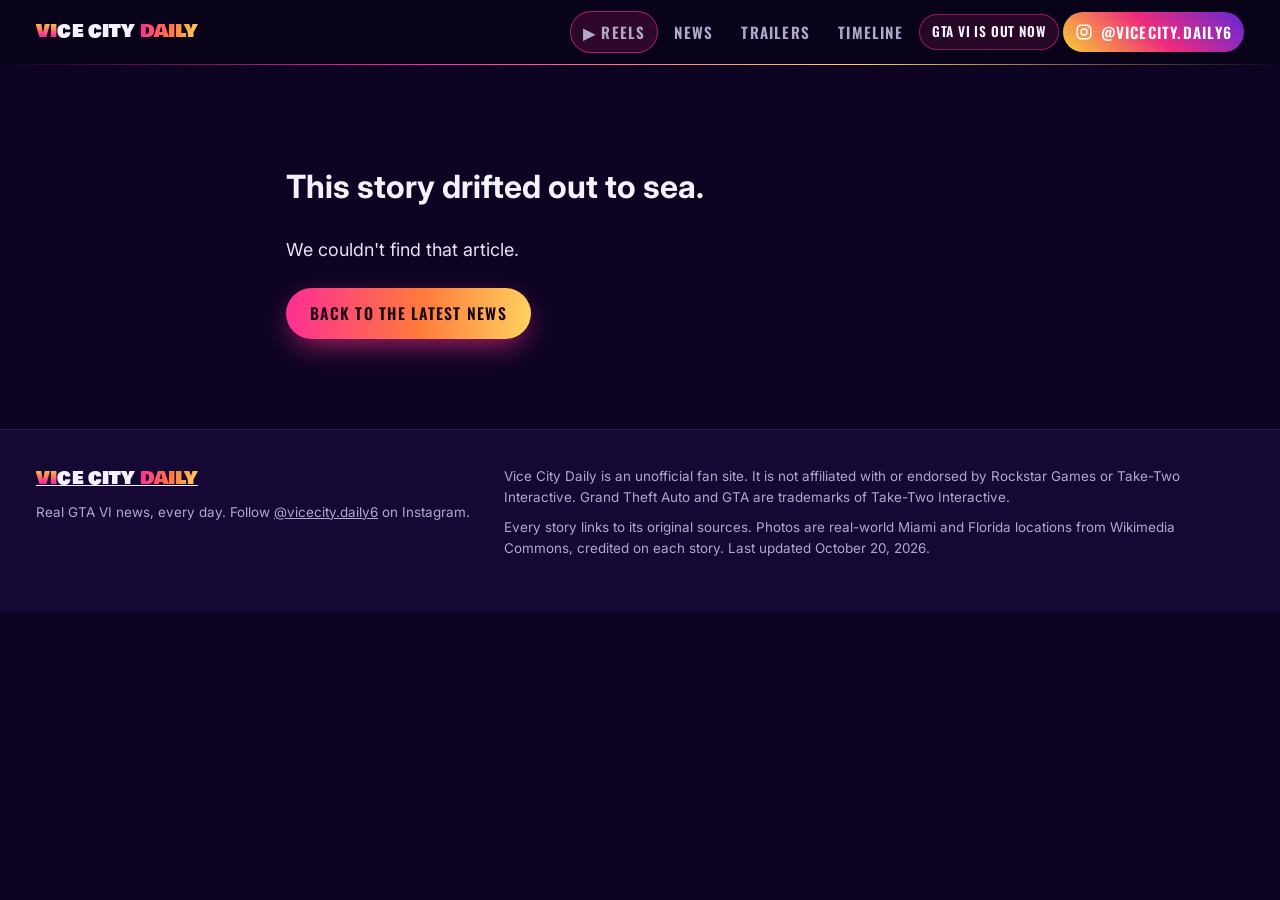
<file: article.html>
<!doctype html>
<html lang="en">
<head>
  <meta charset="utf-8">
  <meta name="viewport" content="width=device-width, initial-scale=1, viewport-fit=cover">
  <meta name="theme-color" content="#120533">
  <link rel="icon" href="data:image/svg+xml,<svg xmlns=%22http://www.w3.org/2000/svg%22 viewBox=%220 0 100 100%22><text y=%22.9em%22 font-size=%2290%22>🌴</text></svg>">
  <meta property="og:site_name" content="Vice City Daily">
  <meta property="og:image" content="https://vicecitydaily.github.io/assets/img/og.jpg">
  <meta name="twitter:card" content="summary_large_image">
  <link rel="preconnect" href="https://fonts.googleapis.com">
  <link rel="preconnect" href="https://fonts.gstatic.com" crossorigin>
  <link href="https://fonts.googleapis.com/css2?family=Bowlby+One+SC&family=Oswald:wght@500;600;700&family=Inter:wght@400;500;600;700&display=swap" rel="stylesheet">
  <link rel="stylesheet" href="assets/css/style.css?v=20261020-14">
  <title>Vice City Daily | GTA VI News</title>
  <meta name="description" content="Real, sourced GTA VI news from Vice City Daily.">
  <meta property="og:title" content="Vice City Daily | GTA VI News">
</head>
<body data-page="article" class="article-page">
  <div id="chrome-top"></div>
  <main id="article"></main>
  <div id="chrome-bottom"></div>
  <script src="assets/js/data.js?v=20261020-8"></script>
  <script src="assets/js/app.js?v=20261020-8"></script>
</body>
</html>
</file>
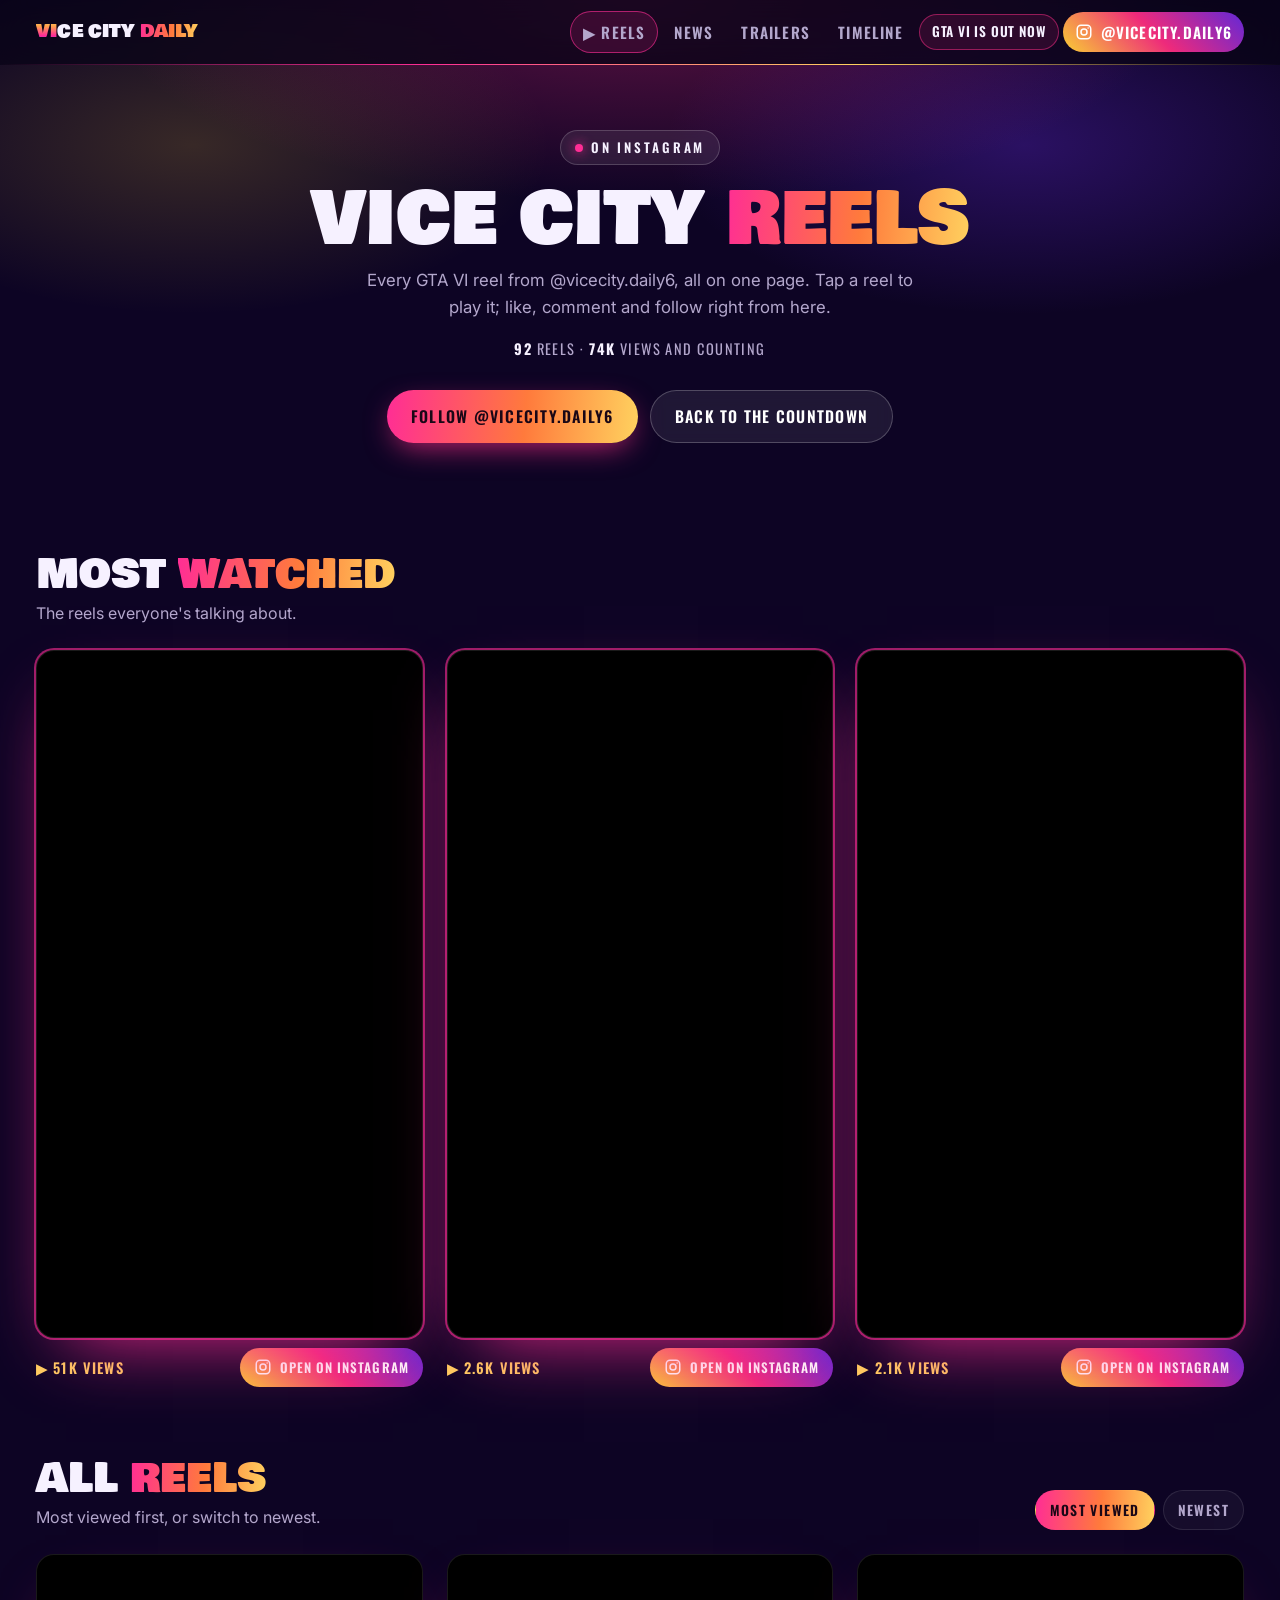
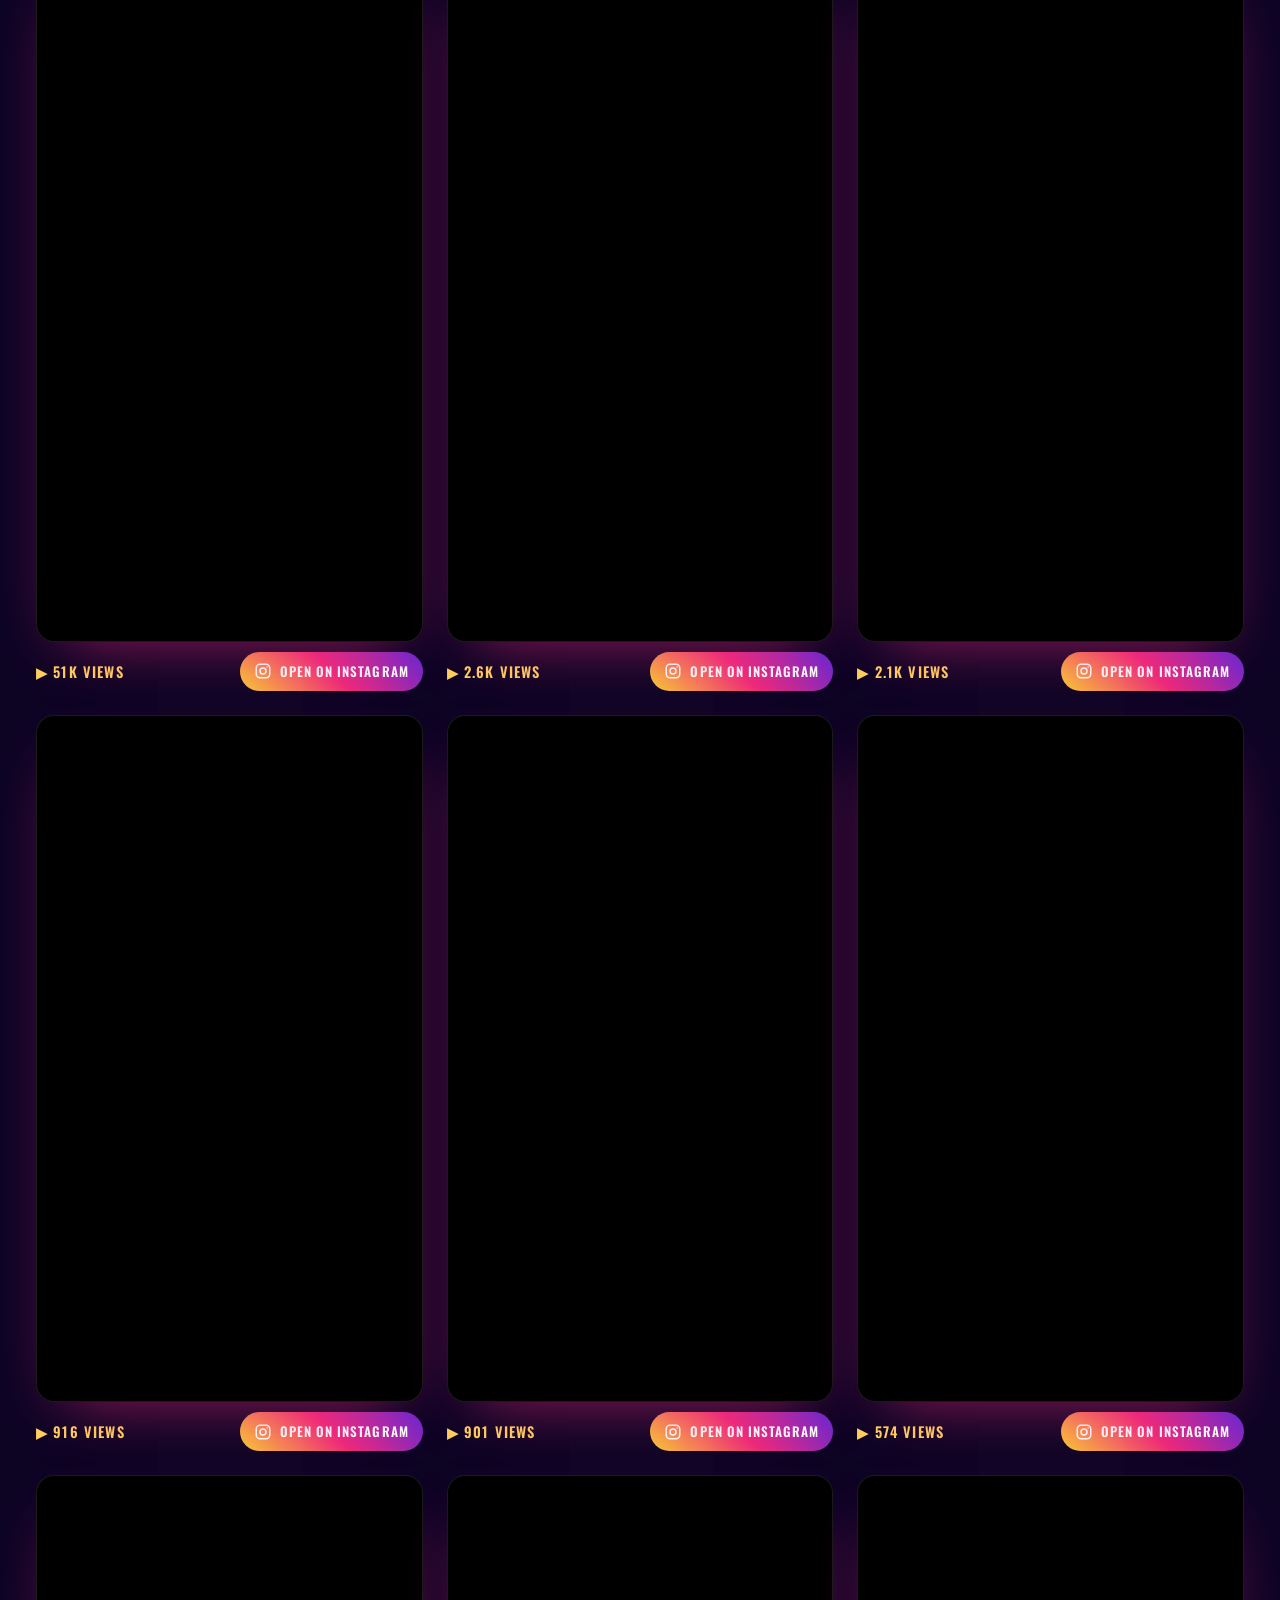
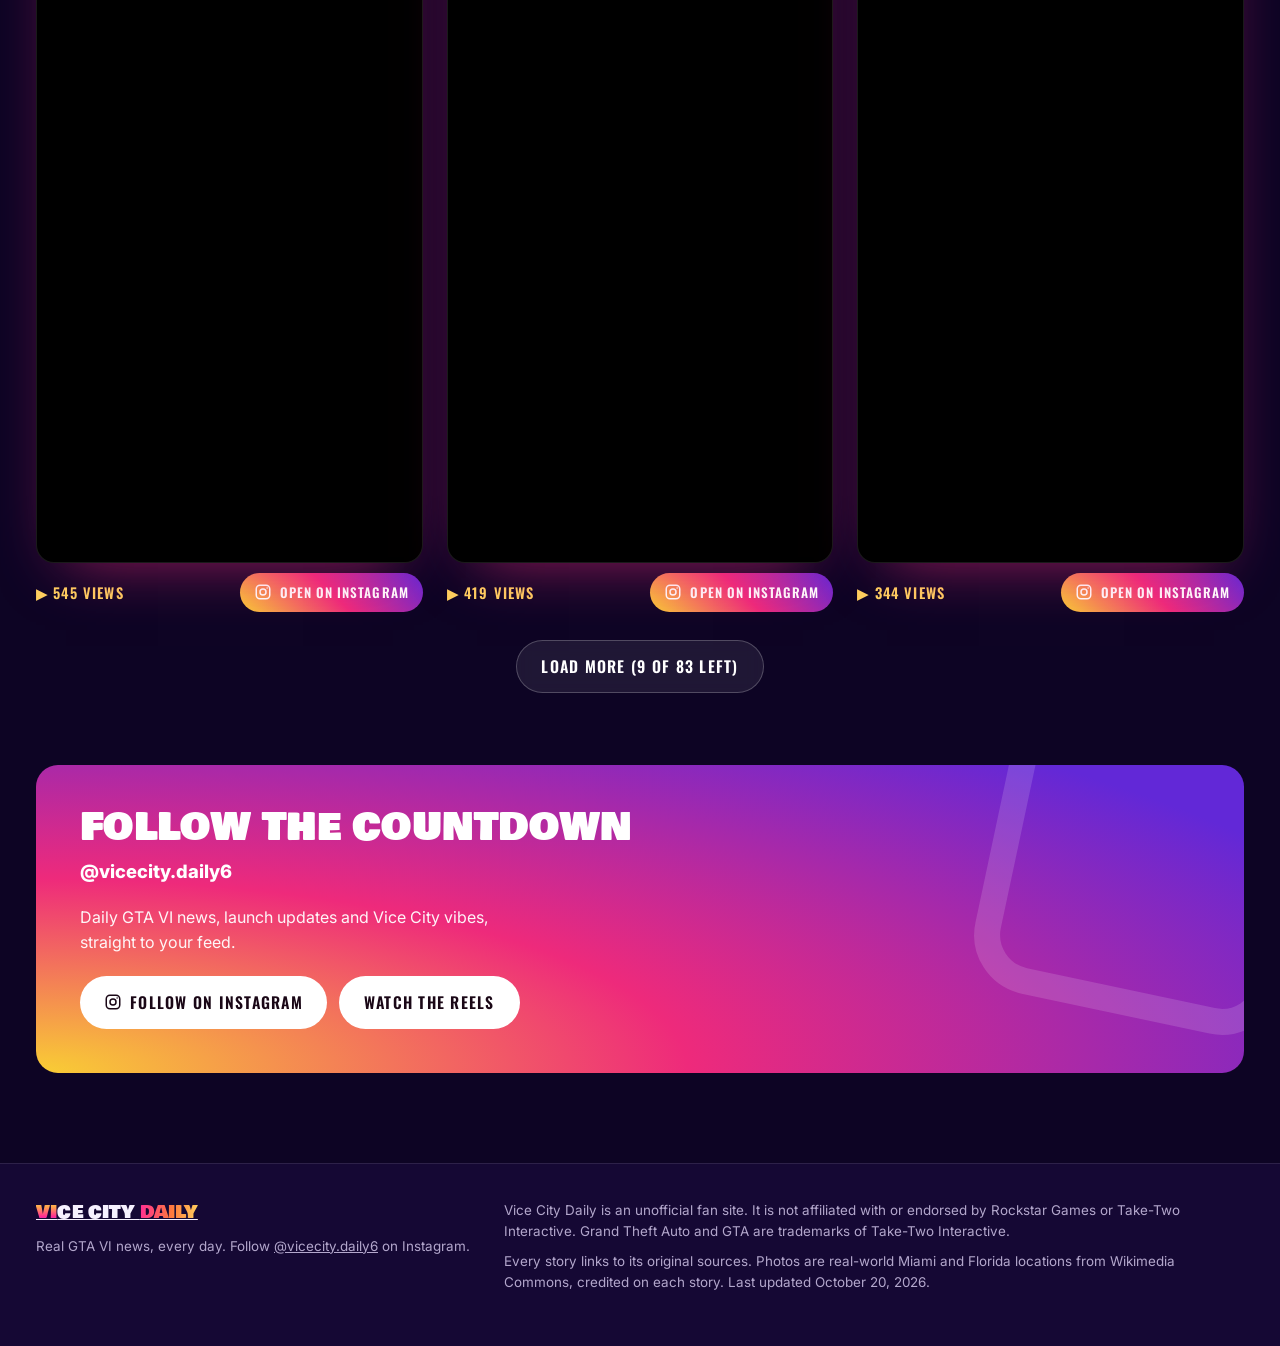
<file: reels.html>
<!doctype html>
<html lang="en">
<head>
  <meta charset="utf-8">
  <meta name="viewport" content="width=device-width, initial-scale=1, viewport-fit=cover">
  <meta name="theme-color" content="#120533">
  <link rel="icon" href="data:image/svg+xml,<svg xmlns=%22http://www.w3.org/2000/svg%22 viewBox=%220 0 100 100%22><text y=%22.9em%22 font-size=%2290%22>🌴</text></svg>">
  <meta property="og:site_name" content="Vice City Daily">
  <meta property="og:image" content="https://vicecitydaily.github.io/assets/img/og.jpg">
  <meta name="twitter:card" content="summary_large_image">
  <link rel="preconnect" href="https://fonts.googleapis.com">
  <link rel="preconnect" href="https://fonts.gstatic.com" crossorigin>
  <link href="https://fonts.googleapis.com/css2?family=Bowlby+One+SC&family=Oswald:wght@500;600;700&family=Inter:wght@400;500;600;700&display=swap" rel="stylesheet">
  <link rel="stylesheet" href="assets/css/style.css?v=20261020-9">
  <title>Reels | Vice City Daily</title>
  <meta name="description" content="Every Vice City Daily GTA VI reel in one place. Follow @vicecity.daily6 on Instagram.">
  <meta property="og:title" content="GTA VI Reels | Vice City Daily">
  <meta property="og:url" content="https://vicecitydaily.github.io/reels.html">
  <link rel="canonical" href="https://vicecitydaily.github.io/reels.html">
</head>
<body data-page="reels" class="article-page">
  <div id="chrome-top"></div>
  <main>
    <section class="reels-hero">
      <div class="wrap">
        <span class="eyebrow"><span class="dot"></span> On Instagram</span>
        <h1 class="page-title">Vice City <span class="grad-text">Reels</span></h1>
        <p class="sub-plain">Every GTA VI reel from @vicecity.daily6, all on one page. Tap a reel to play it; like, comment and follow right from here.</p>
        <p class="reel-stats" id="reel-stats"></p>
        <div class="hero-ctas">
          <a class="btn btn-primary" href="https://www.instagram.com/vicecity.daily6/reels/" target="_blank" rel="noopener">Follow @vicecity.daily6</a>
          <a class="btn btn-ghost" href="./">Back to the countdown</a>
        </div>
      </div>
    </section>
    <section class="block wrap">
      <div class="sec-head"><div><h2>Most <span class="grad-text">Watched</span></h2><p>The reels everyone's talking about.</p></div></div>
      <div class="reels-grid top" id="reels-top"></div>
    </section>
    <section class="block wrap" id="all-reels">
      <div class="sec-head">
        <div><h2>All <span class="grad-text">Reels</span></h2><p>Most viewed first, or switch to newest.</p></div>
        <div class="chips" id="reel-sort" role="group" aria-label="Sort reels">
          <button class="chip" type="button" data-sort="views" aria-pressed="true">Most viewed</button>
          <button class="chip" type="button" data-sort="new" aria-pressed="false">Newest</button>
        </div>
      </div>
      <div class="reels-grid" id="reels"></div>
      <div class="load-more-wrap"><button class="btn btn-ghost" type="button" id="reels-more" hidden>Load more</button></div>
    </section>
    <section class="block wrap" id="insta-slot"></section>
  </main>
  <div id="chrome-bottom"></div>
  <script src="assets/js/data.js?v=20261020-14"></script>
  <script src="assets/js/app.js?v=20261020-14"></script>
</body>
</html>
</file>
<file: assets/css/style.css>
:root {
  --bg: #0d0424;
  --bg-2: #150834;
  --card: #1a0b3d;
  --line: rgba(255, 255, 255, .1);
  --fg: #f6f1ff;
  --muted: #b3a7cc;
  --pink: #ff2d95;
  --orange: #ff7a3c;
  --sun: #ffd25f;
  --cyan: #4de3e8;
  --violet: #8a3fff;
  /* The GTA VI logo gradient: gold at the top falling through orange and hot pink into purple */
  --grad-vi: linear-gradient(180deg, #ffe27a 0%, #ffa54a 32%, #ff2d95 66%, #8a3fff 100%);
  --grad: linear-gradient(95deg, #ff2d95, #ff7a3c 55%, #ffd25f);
  --grad-cool: linear-gradient(95deg, var(--cyan), var(--violet) 60%, var(--pink));
  --display: "Bowlby One SC", "Impact", sans-serif;
  --cond: "Oswald", "Arial Narrow", sans-serif;
  --sans: "Inter", system-ui, -apple-system, "Segoe UI", Roboto, sans-serif;
  --radius: 16px;
  color-scheme: dark;
}

* { box-sizing: border-box; }
html { -webkit-text-size-adjust: 100%; scroll-behavior: smooth; }
@media (prefers-reduced-motion: reduce) { html { scroll-behavior: auto; } }
body {
  margin: 0; background: var(--bg); color: var(--fg);
  font: 16px/1.6 var(--sans); overflow-x: hidden;
}
a { color: inherit; text-decoration: none; }
img { max-width: 100%; display: block; }
button { font: inherit; color: inherit; }
:focus-visible { outline: 2px solid var(--cyan); outline-offset: 3px; border-radius: 4px; }
.wrap { max-width: 1240px; margin: 0 auto; padding: 0 16px; }
.grad-text { background: var(--grad); -webkit-background-clip: text; background-clip: text; color: transparent; }

/* ---------- Header ---------- */
.site-header {
  position: fixed; inset: 0 0 auto 0; z-index: 50;
  transition: background .3s, backdrop-filter .3s, border-color .3s;
  border-bottom: 1px solid transparent;
}
.site-header.solid, body.article-page .site-header {
  background: rgba(10, 4, 24, .78); backdrop-filter: blur(14px); -webkit-backdrop-filter: blur(14px);
  border-bottom-color: transparent; border-image: linear-gradient(90deg, transparent, #ff2d95, #ffd25f, transparent) 1;
}
.site-header .wrap { display: flex; align-items: center; gap: 16px; min-height: 64px; }
.brand { font-family: var(--display); font-size: 1.1rem; letter-spacing: .01em; line-height: 1; white-space: nowrap; }
.brand .vi { background: var(--grad-vi); -webkit-background-clip: text; background-clip: text; color: transparent; }
.brand span { background: var(--grad); -webkit-background-clip: text; background-clip: text; color: transparent; }
.site-nav { display: flex; gap: 4px; margin-left: auto; align-items: center; }
.site-nav a { padding: 8px 12px; border-radius: 999px; font-family: var(--cond); font-weight: 600; font-size: .95rem; letter-spacing: .08em; text-transform: uppercase; color: var(--muted); }
.site-nav a:hover { color: var(--fg); background: rgba(255, 255, 255, .06); }
.mini-count {
  font-variant-numeric: tabular-nums; font-family: var(--cond); font-weight: 600; letter-spacing: .06em; text-transform: uppercase; font-size: .84rem;
  padding: 6px 12px; border-radius: 999px; border: 1px solid rgba(255, 46, 136, .5);
  background: rgba(255, 46, 136, .12); white-space: nowrap;
}
.ig-btn {
  display: inline-flex; align-items: center; gap: 8px; padding: 8px 14px; border-radius: 999px;
  font-weight: 700; font-size: .88rem; color: #fff;
  background: linear-gradient(45deg, #f9ce34, #ee2a7b 50%, #6228d7);
}
.site-nav .ig-btn, .site-nav .ig-btn:hover { color: #fff; background: linear-gradient(45deg, #f9ce34, #ee2a7b 50%, #6228d7); }
.ig-btn svg { width: 18px; height: 18px; flex: none; }
@media (max-width: 760px) {
  .site-nav .link { display: none; }
  .ig-btn .ig-label { display: none; }
  .ig-btn { padding: 8px; }
  .brand { font-size: .95rem; }
}

/* ---------- Hero / countdown ---------- */
.hero {
  position: relative; min-height: 100vh; min-height: 100svh; display: grid; place-items: center;
  padding: 100px 0 110px; overflow: hidden; isolation: isolate; text-align: center; background: #07021a;
}
.scene { position: absolute; inset: 0; width: 100%; height: 100%; z-index: -2; }
.palm { position: absolute; bottom: 8%; z-index: -1; width: clamp(120px, 22vw, 300px); height: auto; filter: drop-shadow(0 0 18px rgba(255, 46, 136, .25)); transform-origin: bottom center; animation: sway 7s ease-in-out infinite alternate; }
.palm-l { left: -3%; }
.palm-r { right: -3%; transform: scaleX(-1); animation-delay: -3.5s; }
@keyframes sway { from { rotate: -1.5deg; } to { rotate: 1.5deg; } }
@media (max-width: 760px) { .palm { bottom: 14%; width: 34vw; } .palm-l { left: -12vw; } .palm-r { right: -12vw; } }
@media (prefers-reduced-motion: reduce) { .palm { animation: none; } }
.hero-content { position: relative; }

.eyebrow {
  display: inline-flex; align-items: center; gap: 8px; padding: 6px 14px; border-radius: 999px;
  font-family: var(--cond); font-size: .82rem; font-weight: 600; letter-spacing: .22em; text-transform: uppercase;
  background: rgba(255, 255, 255, .08); border: 1px solid rgba(255, 255, 255, .18); backdrop-filter: blur(8px);
}
.eyebrow .dot { width: 8px; height: 8px; border-radius: 50%; background: var(--pink); box-shadow: 0 0 12px var(--pink); animation: blink 1.6s ease-in-out infinite; }
@keyframes blink { 50% { opacity: .3; } }

/* Title: chrome gradient with neon glow; the "VI" gets a subtle glitch shimmer */
.title { font-family: var(--display); font-weight: 400; text-transform: uppercase; line-height: .9; margin: 22px 0 10px; letter-spacing: 0; }
.title .t1 {
  display: block; font-size: clamp(1.5rem, 6.2vw, 4.2rem);
  background: linear-gradient(180deg, #fff 0%, #fbe9ff 45%, #c9b3ff 50%, #fff 55%, #e9d8ff 100%);
  -webkit-background-clip: text; background-clip: text; color: transparent;
  filter: drop-shadow(0 4px 0 rgba(90, 20, 120, .9)) drop-shadow(0 0 28px rgba(255, 255, 255, .35));
}
.title .t2 {
  position: relative; display: block; font-size: clamp(5rem, 22vw, 13rem); line-height: .9; margin-top: 2px;
  background: var(--grad-vi);
  -webkit-background-clip: text; background-clip: text; color: transparent;
  filter: drop-shadow(0 0 30px rgba(255, 46, 136, .65)) drop-shadow(0 10px 0 rgba(60, 10, 90, .9));
}
.title .t2::before, .title .t2::after {
  content: attr(data-text); position: absolute; inset: 0; background: inherit; -webkit-background-clip: text; background-clip: text;
  color: transparent; pointer-events: none; opacity: 0; mix-blend-mode: screen;
}
.title .t2::before { color: #4de3e8; background: none; animation: glitch 6s infinite; }
.title .t2::after { color: #ff2d95; background: none; animation: glitch 6s infinite reverse; animation-delay: -3s; }
@keyframes glitch {
  0%, 92%, 100% { opacity: 0; transform: none; clip-path: inset(0 0 0 0); }
  93% { opacity: .9; transform: translate(-6px, 2px); clip-path: inset(10% 0 55% 0); }
  95% { opacity: .9; transform: translate(6px, -2px); clip-path: inset(60% 0 10% 0); }
  97% { opacity: .7; transform: translate(-3px, 0); clip-path: inset(30% 0 40% 0); }
}
.hero .sub { display: inline-block; color: #f1e8ff; font-size: clamp(.95rem, 2.2vw, 1.15rem); margin: 14px auto 30px; max-width: 560px; padding: 8px 18px; border-radius: 999px; background: rgba(10, 3, 28, .55); backdrop-filter: blur(10px); -webkit-backdrop-filter: blur(10px); border: 1px solid rgba(255, 255, 255, .12); }

.countdown { display: grid; grid-template-columns: repeat(4, minmax(0, 1fr)); gap: clamp(8px, 2vw, 18px); max-width: 780px; margin: 0 auto; }
.unit {
  position: relative; padding: clamp(14px, 3vw, 26px) 6px clamp(12px, 2.4vw, 20px); border-radius: 18px;
  background: linear-gradient(180deg, rgba(20, 6, 46, .72), rgba(10, 3, 28, .85));
  border: 1px solid rgba(255, 255, 255, .14); backdrop-filter: blur(10px); -webkit-backdrop-filter: blur(10px);
  box-shadow: 0 0 0 1px rgba(255, 46, 136, .15), 0 24px 60px -24px rgba(255, 46, 136, .7), inset 0 1px 0 rgba(255, 255, 255, .18);
  overflow: hidden;
}
.unit::before {
  content: ""; position: absolute; inset: -1px; border-radius: inherit; padding: 1px;
  background: conic-gradient(from var(--spin, 0deg), transparent 0 70%, var(--cyan) 85%, var(--pink) 100%);
  -webkit-mask: linear-gradient(#000 0 0) content-box, linear-gradient(#000 0 0); -webkit-mask-composite: xor; mask-composite: exclude;
  animation: spin 4s linear infinite; opacity: .9;
}
@property --spin { syntax: "<angle>"; initial-value: 0deg; inherits: false; }
@keyframes spin { to { --spin: 360deg; } }
.unit .num {
  display: block; font-family: var(--display); font-size: clamp(1.9rem, 7.4vw, 4.4rem); line-height: 1; font-variant-numeric: tabular-nums;
  background: linear-gradient(180deg, #fff3b0 0%, #ffa54a 45%, #ff2d95 100%);
  -webkit-background-clip: text; background-clip: text; color: transparent;
  filter: drop-shadow(0 0 14px rgba(255, 138, 61, .7));
}
.unit .num.tick { animation: tick .5s cubic-bezier(.2, .9, .3, 1.2); }
@keyframes tick { from { transform: translateY(-14%) scale(.92); opacity: 0; } to { transform: none; opacity: 1; } }
.unit .lbl { display: block; margin-top: 8px; font-family: var(--cond); font-size: clamp(.68rem, 1.8vw, .86rem); font-weight: 600; letter-spacing: .26em; text-transform: uppercase; color: #cdbfe6; }
.launch-note { margin: 22px 0 0; color: #f1e8ff; font-family: var(--cond); font-weight: 600; letter-spacing: .06em; text-transform: uppercase; font-size: 1.05rem; text-shadow: 0 2px 12px rgba(0, 0, 0, .8); }
.launch-note small { display: block; color: #cdbfe6; font-weight: 500; margin-top: 4px; }
.out-now { font-family: var(--display); font-size: clamp(2.4rem, 8vw, 5rem); text-transform: uppercase; }

.hype { max-width: 520px; margin: 26px auto 0; text-align: left; }
.hype .row { display: flex; justify-content: space-between; font-family: var(--cond); font-size: .8rem; letter-spacing: .08em; text-transform: uppercase; color: #cdbfe6; font-weight: 500; margin-bottom: 6px; }
.hype .bar { height: 8px; border-radius: 999px; background: rgba(255, 255, 255, .12); overflow: hidden; }
.hype .fill { height: 100%; width: 0; border-radius: inherit; background: var(--grad); box-shadow: 0 0 16px var(--pink); transition: width 1.4s cubic-bezier(.2, .8, .2, 1); position: relative; }
.hype .fill::after { content: ""; position: absolute; inset: 0; background: linear-gradient(90deg, transparent, rgba(255, 255, 255, .5), transparent); animation: shine 2.4s infinite; }
@keyframes shine { from { transform: translateX(-100%); } to { transform: translateX(100%); } }

.hero-ctas { display: flex; gap: 12px; justify-content: center; flex-wrap: wrap; margin-top: 30px; }
.btn {
  display: inline-flex; align-items: center; gap: 8px; padding: 13px 24px; border-radius: 999px;
  font-family: var(--cond); font-weight: 600; letter-spacing: .08em; text-transform: uppercase; font-size: .98rem; border: 0; cursor: pointer; transition: transform .2s, box-shadow .2s;
}
.btn:hover { transform: translateY(-2px); }
.btn-primary { background: var(--grad); color: #1a0716; box-shadow: 0 10px 30px -8px rgba(255, 46, 136, .8); }
.btn-ghost { background: rgba(255, 255, 255, .08); border: 1px solid rgba(255, 255, 255, .22); backdrop-filter: blur(8px); color: #fff; }
.btn svg { width: 18px; height: 18px; }
.scroll-cue { position: absolute; bottom: 22px; left: 50%; width: 22px; height: 36px; margin-left: -11px; border: 2px solid rgba(255, 255, 255, .35); border-radius: 12px; }
.scroll-cue span { position: absolute; left: 50%; top: 6px; width: 3px; height: 7px; margin-left: -1.5px; border-radius: 2px; background: var(--cyan); animation: cue 1.8s infinite; }
@keyframes cue { 0% { transform: translateY(0); opacity: 1; } 100% { transform: translateY(14px); opacity: 0; } }
@media (prefers-reduced-motion: reduce) { .unit::before, .hype .fill::after, .scroll-cue span, .title .t2::before, .title .t2::after { animation: none; } }

/* ---------- Facts strip ---------- */
.facts { position: relative; z-index: 2; margin-top: -56px; }
.facts .wrap { display: grid; grid-template-columns: repeat(5, minmax(0, 1fr)); gap: 12px; }
.fact { background: rgba(26, 11, 61, .88); border: 1px solid var(--line); border-top: 2px solid transparent; border-image: var(--grad) 1; border-image-width: 2px 0 0 0; border-radius: var(--radius); padding: 16px; backdrop-filter: blur(10px); }
.fact b { display: block; font-family: var(--cond); font-size: .78rem; letter-spacing: .2em; text-transform: uppercase; color: var(--pink); font-weight: 600; }
.fact span { display: block; margin-top: 4px; font-family: var(--cond); font-weight: 600; font-size: 1.25rem; letter-spacing: .02em; }
@media (max-width: 900px) {
  .facts .wrap { grid-template-columns: repeat(2, minmax(0, 1fr)); }
  .fact:first-child { grid-column: 1 / -1; }
}

/* ---------- Sections ---------- */
section.block { padding-top: 72px; }
.sec-head { display: flex; align-items: end; justify-content: space-between; gap: 16px; flex-wrap: wrap; margin-bottom: 24px; }
.sec-head h2 { font-family: var(--display); font-weight: 400; text-transform: uppercase; font-size: clamp(1.5rem, 3.8vw, 2.5rem); line-height: 1; margin: 0; letter-spacing: 0; }
.sec-head p { margin: 6px 0 0; color: var(--muted); }
.chips { display: flex; gap: 8px; flex-wrap: wrap; }
.chip {
  padding: 8px 14px; border-radius: 999px; border: 1px solid var(--line); background: rgba(255, 255, 255, .04);
  font-family: var(--cond); font-weight: 600; letter-spacing: .1em; text-transform: uppercase; font-size: .86rem; cursor: pointer; color: var(--muted);
}
.chip:hover { color: var(--fg); }
.chip[aria-pressed="true"] { background: var(--grad); color: #1a0716; border-color: transparent; }

/* ---------- Cards ---------- */
.badge {
  display: inline-block; padding: 3px 10px; border-radius: 4px; font-family: var(--cond); font-size: .74rem; font-weight: 600;
  letter-spacing: .16em; text-transform: uppercase; background: rgba(255, 46, 136, .16); color: #ff8fc1; border: 1px solid rgba(255, 46, 136, .35);
}
.badge.reports { background: rgba(255, 210, 95, .14); color: var(--sun); border-color: rgba(255, 210, 95, .35); }
.badge.miami { background: rgba(45, 226, 230, .12); color: var(--cyan); border-color: rgba(45, 226, 230, .35); }
.badge.industry { background: rgba(138, 63, 255, .18); color: #c9adff; border-color: rgba(138, 63, 255, .45); }
.badge.release { background: rgba(255, 138, 61, .15); color: #ffb37f; border-color: rgba(255, 138, 61, .4); }
.meta { display: flex; gap: 10px; align-items: center; flex-wrap: wrap; font-size: .8rem; color: var(--muted); }

.featured {
  display: grid; grid-template-columns: 1.4fr 1fr; border-radius: 22px; overflow: hidden; margin-bottom: 24px;
  background: var(--card); border: 1px solid var(--line); box-shadow: 0 30px 80px -40px rgba(255, 46, 136, .6);
}
.featured .img { position: relative; min-height: 340px; overflow: hidden; }
.featured .img img { position: absolute; inset: 0; width: 100%; height: 100%; object-fit: cover; transition: transform .8s; }
.featured:hover .img img { transform: scale(1.05); }
.featured .txt { padding: clamp(20px, 3.5vw, 40px); display: flex; flex-direction: column; justify-content: center; gap: 12px; }
.featured h3 { font-family: var(--cond); font-weight: 600; font-size: clamp(1.8rem, 3.4vw, 2.7rem); line-height: 1.08; margin: 0; letter-spacing: .005em; }
.featured p { margin: 0; color: var(--muted); font-size: 1.05rem; }
.read-more { font-family: var(--cond); font-weight: 600; letter-spacing: .1em; text-transform: uppercase; color: var(--pink); }
@media (max-width: 820px) { .featured { grid-template-columns: minmax(0, 1fr); } .featured .img { min-height: 0; aspect-ratio: 16 / 10; } }

.cards { display: grid; grid-template-columns: repeat(auto-fill, minmax(280px, 1fr)); gap: 20px; }
.card {
  display: flex; flex-direction: column; border-radius: var(--radius); overflow: hidden;
  background: var(--card); border: 1px solid var(--line); transition: transform .3s, border-color .3s, box-shadow .3s;
}
.card::after { content: ""; position: absolute; left: 0; right: 0; top: 0; height: 3px; background: var(--grad-vi); background: linear-gradient(90deg, #ffe27a, #ff7a3c, #ff2d95, #8a3fff); opacity: 0; transition: opacity .3s; }
.card { position: relative; }
.card:hover::after { opacity: 1; }
.card:hover { transform: translateY(-4px); border-color: rgba(255, 45, 149, .45); box-shadow: 0 24px 50px -28px rgba(255, 46, 136, .7); }
.card .img { aspect-ratio: 16 / 10; overflow: hidden; position: relative; }
.card .img img { width: 100%; height: 100%; object-fit: cover; transition: transform .7s; }
.card:hover .img img { transform: scale(1.07); }
.card .img .badge { position: absolute; left: 12px; top: 12px; backdrop-filter: blur(8px); background: rgba(10, 4, 24, .65); }
.card .txt { padding: 16px 18px 20px; display: flex; flex-direction: column; gap: 8px; flex: 1; }
.card h3 { margin: 0; font-family: var(--cond); font-weight: 600; font-size: 1.3rem; line-height: 1.2; letter-spacing: .005em; }
.card p { margin: 0; color: var(--muted); font-size: .93rem; }
.card .meta { margin-top: auto; padding-top: 6px; }
.empty { padding: 40px; text-align: center; color: var(--muted); border: 1px dashed var(--line); border-radius: var(--radius); }

/* ---------- Timeline ---------- */
.timeline { list-style: none; margin: 0; padding: 0; position: relative; display: grid; gap: 4px; }
.timeline::before { content: ""; position: absolute; left: 11px; top: 8px; bottom: 8px; width: 2px; background: linear-gradient(#ffe27a, #ff7a3c, #ff2d95, #8a3fff); opacity: .6; }
.timeline li { position: relative; padding: 10px 0 10px 40px; }
.timeline li::before {
  content: ""; position: absolute; left: 4px; top: 16px; width: 16px; height: 16px; border-radius: 50%;
  background: var(--bg); border: 2px solid var(--muted);
}
.timeline li.done::before { background: var(--pink); border-color: var(--pink); box-shadow: 0 0 12px var(--pink); }
.timeline li.next::before { border-color: var(--sun); box-shadow: 0 0 0 6px rgba(255, 209, 102, .15); }
.timeline time { display: block; font-family: var(--cond); font-size: .8rem; font-weight: 600; letter-spacing: .14em; text-transform: uppercase; color: var(--muted); }
.timeline li.next time { color: var(--sun); }
.timeline span { font-weight: 600; }
.timeline li:not(.done) span { color: #d9cdf2; }
.two-col { display: grid; grid-template-columns: minmax(0, 1fr) minmax(0, 1fr); gap: 28px; align-items: start; }
@media (max-width: 900px) { .two-col { grid-template-columns: minmax(0, 1fr); } }
.panel { background: var(--card); border: 1px solid var(--line); border-radius: 22px; padding: clamp(20px, 3vw, 32px); }

/* ---------- Instagram ---------- */
.insta {
  position: relative; overflow: hidden; border-radius: 22px; padding: clamp(24px, 4vw, 44px); color: #fff;
  background: radial-gradient(120% 140% at 0% 100%, #f9ce34 0%, #ee2a7b 45%, #6228d7 100%);
}
.insta::after {
  content: ""; position: absolute; right: -60px; top: -60px; width: 260px; height: 260px; border-radius: 60px;
  border: 26px solid rgba(255, 255, 255, .14); transform: rotate(12deg);
}
.insta h3 { font-family: var(--display); font-weight: 400; text-transform: uppercase; font-size: clamp(1.5rem, 3.8vw, 2.4rem); line-height: 1; margin: 0 0 10px; }
.insta p { margin: 0 0 20px; max-width: 460px; opacity: .95; }
.insta .handle { font-weight: 800; font-size: 1.15rem; display: block; margin-bottom: 18px; }
.insta .btn { background: #fff; color: #1a0716; position: relative; z-index: 1; }

/* ---------- Article ---------- */
.a-hero { position: relative; min-height: 72vh; display: flex; align-items: flex-end; padding: 120px 0 40px; isolation: isolate; overflow: hidden; }
.a-hero img { position: absolute; inset: 0; width: 100%; height: 100%; object-fit: cover; z-index: -2; }
.a-hero::before { content: ""; position: absolute; inset: 0; z-index: -1; background: linear-gradient(180deg, rgba(10, 4, 24, .2) 0%, rgba(10, 4, 24, .55) 45%, var(--bg) 100%); }
.a-hero h1 { font-family: var(--cond); font-weight: 600; font-size: clamp(2.1rem, 5.8vw, 4rem); line-height: 1.04; margin: 14px 0 12px; max-width: 900px; letter-spacing: .005em; text-shadow: 0 4px 30px rgba(0, 0, 0, .5); }
.a-hero .dek { font-size: clamp(1.02rem, 2vw, 1.25rem); color: #e7dcff; max-width: 760px; margin: 0 0 14px; }
.a-body { max-width: 740px; margin: 0 auto; padding: 28px 16px 0; }
.a-body p { font-size: 1.12rem; line-height: 1.8; margin: 0 0 1.2em; color: #e9e2f7; }
.a-body p:first-child::first-letter { font-family: var(--display); float: left; font-size: 4.2em; line-height: .8; padding: 8px 10px 0 0; color: var(--pink); }
.a-body .photo-credit { font-size: .76rem; line-height: 1.5; color: var(--muted); margin-top: 10px; }
.photo-credit a { text-decoration: underline; }
.sources { margin-top: 28px; padding: 20px 22px; border-radius: var(--radius); background: var(--card); border: 1px solid var(--line); }
.sources h2 { font-family: var(--cond); font-size: .84rem; letter-spacing: .2em; text-transform: uppercase; margin: 0 0 10px; color: var(--pink); }
.sources ul { margin: 0; padding-left: 18px; }
.sources li { margin: 4px 0; }
.sources a { color: var(--cyan); text-decoration: underline; text-underline-offset: 3px; }
.a-actions { display: flex; gap: 10px; flex-wrap: wrap; margin-top: 24px; }
.back { display: inline-flex; gap: 6px; font-weight: 600; color: #e7dcff; font-size: .9rem; }

/* ---------- Footer ---------- */
footer { margin-top: 90px; border-top: 1px solid var(--line); padding: 36px 0 44px; background: var(--bg-2); }
footer .wrap { display: grid; grid-template-columns: 1.2fr 2fr; gap: 24px; }
footer p { margin: 0 0 8px; color: var(--muted); font-size: .84rem; }
footer a { text-decoration: underline; }
@media (max-width: 760px) { footer .wrap { grid-template-columns: minmax(0, 1fr); } }

/* Reveal on scroll */
.reveal { opacity: 0; transform: translateY(18px); transition: opacity .7s ease, transform .7s ease; }
.reveal.in { opacity: 1; transform: none; }
@media (prefers-reduced-motion: reduce) { .reveal { opacity: 1; transform: none; transition: none; } }

/* ---------- Video ---------- */
.yt, .yt-frame {
  position: relative; display: block; width: 100%; aspect-ratio: 16 / 9; border: 0; padding: 0; margin: 0;
  border-radius: var(--radius); overflow: hidden; background: #000; cursor: pointer;
}
.yt img { width: 100%; height: 100%; object-fit: cover; transition: transform .6s, filter .6s; }
.yt:hover img { transform: scale(1.04); filter: brightness(1.08); }
.yt::after { content: ""; position: absolute; inset: 0; background: linear-gradient(180deg, transparent 45%, rgba(10, 4, 24, .85)); }
.yt-play { position: absolute; left: 50%; top: 50%; width: 68px; transform: translate(-50%, -50%); z-index: 1; transition: transform .25s; filter: drop-shadow(0 8px 24px rgba(255, 46, 136, .6)); }
.yt.big .yt-play { width: 96px; }
.yt:hover .yt-play { transform: translate(-50%, -50%) scale(1.1); }
.yt-title { position: absolute; left: 16px; right: 16px; bottom: 14px; z-index: 1; text-align: left; color: #fff; }
.yt-title b { display: block; font-size: 1rem; }
.yt.big .yt-title b { font-family: var(--display); font-weight: 400; font-size: clamp(1.1rem, 2.6vw, 1.8rem); text-transform: uppercase; letter-spacing: 0; }
.yt-title small { color: var(--muted); font-size: .76rem; }
.watch { display: grid; grid-template-columns: 2fr 1fr; gap: 16px; }
.watch-list { display: grid; grid-template-columns: 1fr 1fr; gap: 16px; align-content: start; }
.vid-cap { display: block; margin-top: 8px; font-family: var(--cond); font-weight: 600; font-size: 1rem; letter-spacing: .03em; }
.vid-cap small { display: block; color: var(--muted); font-weight: 500; font-size: .76rem; }
.watch-more { display: inline-block; margin-top: 14px; color: var(--cyan); font-weight: 700; font-size: .9rem; }
.watch-list .yt-play { width: 48px; }
@media (max-width: 900px) { .watch { grid-template-columns: minmax(0, 1fr); } }
.card-play { position: absolute; left: 50%; top: 50%; width: 58px; transform: translate(-50%, -50%); filter: drop-shadow(0 6px 18px rgba(0, 0, 0, .6)); }
.featured .card-play { width: 84px; }
.a-video { margin: 0 0 28px; box-shadow: 0 30px 80px -40px rgba(255, 46, 136, .8); border-radius: var(--radius); }
@media (max-width: 480px) { .hype .row span:first-child, .hype .row span:last-child { display: none; } .hype .row { justify-content: center; } }

/* ---------- Reels ---------- */
.reels-hero { position: relative; padding: 130px 0 40px; text-align: center; overflow: hidden; }
.reels-hero::before { content: ""; position: absolute; inset: 0; z-index: -1; background: radial-gradient(60% 60% at 50% 0%, rgba(238, 42, 123, .35), transparent 70%), radial-gradient(40% 50% at 80% 30%, rgba(98, 40, 215, .35), transparent 70%), radial-gradient(40% 50% at 15% 30%, rgba(249, 206, 52, .18), transparent 70%); }
.page-title { font-family: var(--display); font-weight: 400; text-transform: uppercase; font-size: clamp(2.2rem, 7vw, 4.5rem); line-height: 1; margin: 18px 0 12px; }
.sub-plain { color: var(--muted); max-width: 560px; margin: 0 auto 26px; font-size: 1.05rem; }
.reels-grid { display: grid; grid-template-columns: repeat(auto-fill, minmax(300px, 1fr)); gap: 24px; justify-content: center; }
.reel { display: flex; flex-direction: column; gap: 10px; }
.reel-frame { position: relative; border-radius: 18px; overflow: hidden; background: #000; border: 1px solid var(--line); box-shadow: 0 24px 60px -30px rgba(238, 42, 123, .7); aspect-ratio: 9 / 16; transition: height .3s; }
.reel-frame.measured { aspect-ratio: auto; }
/* 9:20 leaves room for Instagram's header and like/comment bar under the 9:16 video. */
.reel-frame iframe { position: absolute; inset: 0; width: 100%; height: 100%; border: 0; }
.reel-link { display: inline-flex; align-items: center; justify-content: center; gap: 8px; padding: 10px 16px; border-radius: 999px; font-family: var(--cond); font-weight: 600; letter-spacing: .08em; text-transform: uppercase; font-size: .9rem; color: #fff; background: linear-gradient(45deg, #f9ce34, #ee2a7b 50%, #6228d7); }
.reel-link svg { width: 18px; height: 18px; }
@media (max-width: 760px) { .site-nav .link { display: none; } }
.reel-stats { font-family: var(--cond); text-transform: uppercase; letter-spacing: .1em; color: var(--muted); font-size: .9rem; margin: -10px 0 22px; }
.reel-stats b { color: var(--fg); }
.reel-row { display: flex; align-items: center; justify-content: space-between; gap: 10px; }
.reel-views { font-family: var(--cond); font-size: .9rem; font-weight: 600; letter-spacing: .08em; text-transform: uppercase; color: var(--sun); white-space: nowrap; }
.reel-link { padding: 9px 14px; font-size: .82rem; }
.reels-grid.top .reel-frame { box-shadow: 0 0 0 2px rgba(255, 45, 149, .6), 0 30px 70px -30px rgba(255, 45, 149, .9); }
.load-more-wrap { text-align: center; margin-top: 28px; }
.reels-pill { display: inline-flex; align-items: center; padding: 8px 14px; border-radius: 999px; font-family: var(--cond); font-weight: 600; letter-spacing: .08em; text-transform: uppercase; font-size: .88rem; color: #fff; border: 1px solid rgba(255, 45, 149, .6); background: rgba(255, 45, 149, .15); white-space: nowrap; }
.site-nav .reels-pill:hover { background: var(--pink); color: #1a0716; }
@media (max-width: 760px) { .mini-count { display: none; } .reels-pill { padding: 8px 12px; } }
@media (min-width: 761px) { .site-nav .reels-pill { order: -1; } }
#reels-teaser .sec-head .btn { align-self: center; }
</file>
